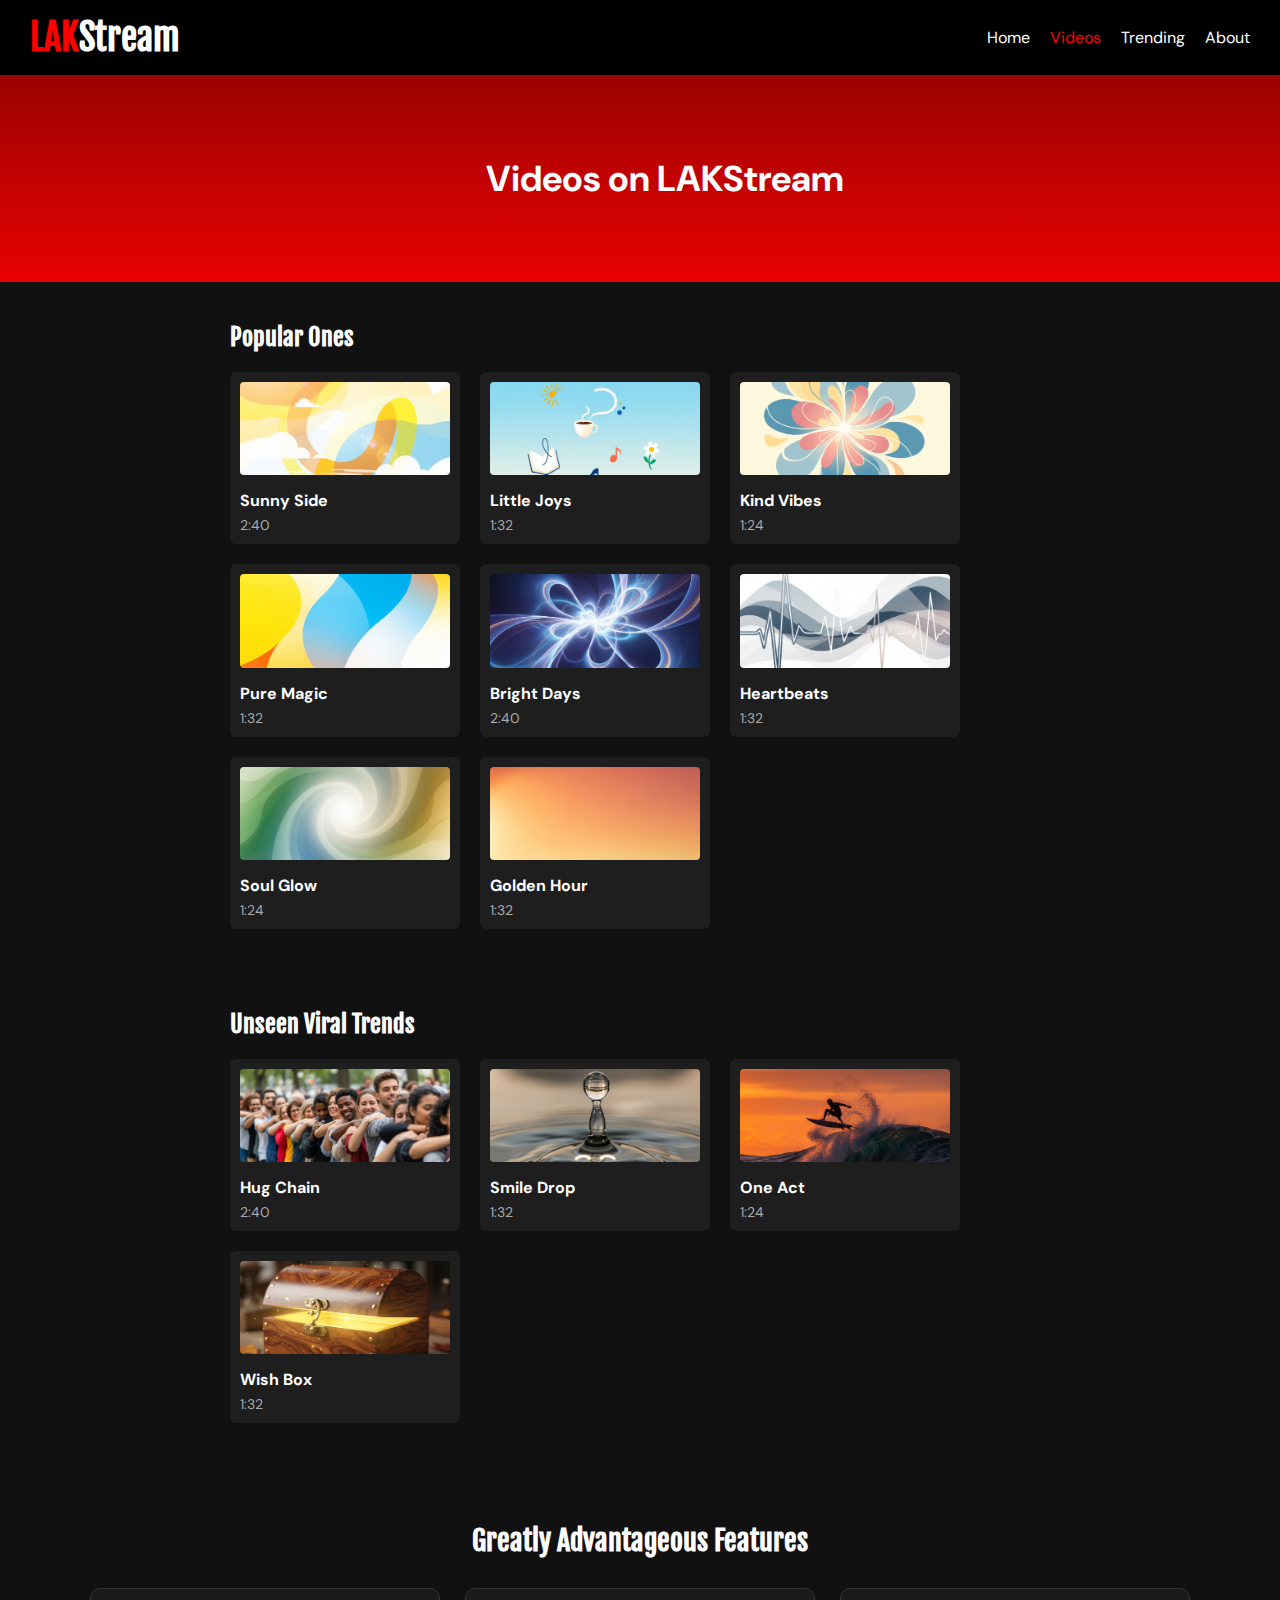
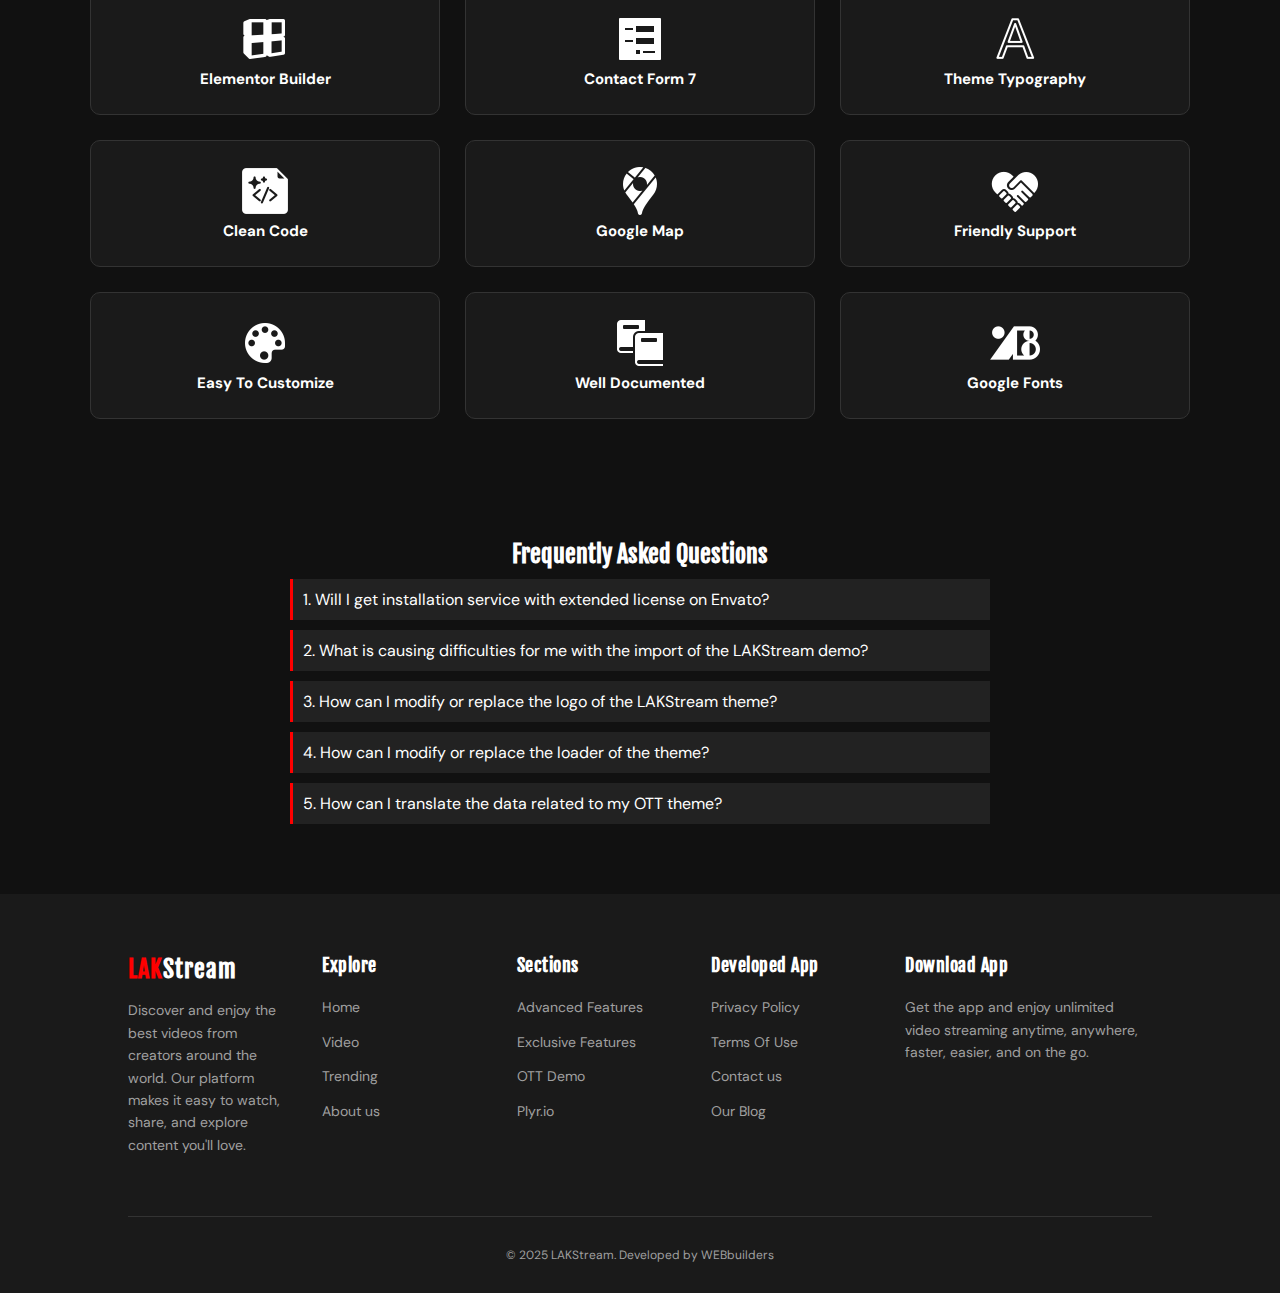
<file: video.html>
<!DOCTYPE html>
<html lang="en">
<head>
  <meta charset="UTF-8" />
  <meta name="viewport" content="width=device-width, initial-scale=1.0"/>
  <title>Videos - LAKStream</title>
  <!-- CSS Plugins -->
  <link rel="stylesheet" href="css/navbar.css"/>
  <link rel="stylesheet" href="css/style.css"/>
  <link rel="stylesheet" href="css/sector.css"/>
  <link rel="stylesheet" href="css/footer.css"/>
  <!-- Font Awesome Plugin -->
  <link rel="stylesheet" href="https://cdnjs.cloudflare.com/ajax/libs/font-awesome/6.4.0/css/all.min.css"/>
  <!-- Google Fonts Set 1 -->
   <link rel="preconnect" href="https://fonts.googleapis.com">
  <link rel="preconnect" href="https://fonts.gstatic.com" crossorigin>
  <link href="https://fonts.googleapis.com/css2?family=DM+Sans:ital,opsz,wght@0,9..40,100..1000;1,9..40,100..1000&display=swap" rel="stylesheet">
  <!-- Google Fonts Set 2 -->
  <link rel="preconnect" href="https://fonts.googleapis.com">
  <link rel="preconnect" href="https://fonts.gstatic.com" crossorigin>
  <link href="https://fonts.googleapis.com/css2?family=Fjalla+One&display=swap" rel="stylesheet">
</head>
<body>

  <!-- Header -->
  <header class="navbar">
    <div class="logo" style="font-family:'Fjalla One', sans-serif;">LAK<span class="logo-whitener">Stream</span></div>
    <!-- Added mobile menu toggle -->
    <div class="mobile-menu-toggle">
      <i class="fas fa-bars"></i>
    </div>
    <nav>
      <ul>
        <li><a href="index.html">Home</a></li>
        <li><a href="#" class="active">Videos</a></li>
        <li><a href="trend.html">Trending</a></li>
        <li><a href="about.html">About</a></li>
      </ul>
    </nav>
  </header>

  <section class="hero">
    <h1>Videos on LAKStream</h1>
  </section>

  <section class="category">
    <h2 class="glow-text-animated">Popular Ones</h2>
    <div class="cards">
      <div class="video-card">
        <img src="img/video/video-1.png" alt="">
        <h4>Sunny Side</h4>
        <p>2:40</p>
      </div>
      <div class="video-card">
        <img src="img/video/video-2.png" alt="">
        <h4>Little Joys</h4>
        <p>1:32</p>
      </div>
      <div class="video-card">
        <img src="img/video/video-3.png" alt="">
        <h4>Kind Vibes</h4>
        <p>1:24</p>
      </div>
      <div class="video-card">
        <img src="img/video/video-4.png" alt="">
        <h4>Pure Magic</h4>
        <p>1:32</p>
      </div>
      <div class="video-card">
        <img src="img/video/video-5.png" alt="">
        <h4>Bright Days</h4>
        <p>2:40</p>
      </div>
      <div class="video-card">
        <img src="img/video/video-6.png" alt="">
        <h4>Heartbeats</h4>
        <p>1:32</p>
      </div>
      <div class="video-card">
        <img src="img/video/video-7.png" alt="">
        <h4>Soul Glow</h4>
        <p>1:24</p>
      </div>
      <div class="video-card">
        <img src="img/video/video-8.png" alt="">
        <h4>Golden Hour</h4>
        <p>1:32</p>
      </div>
    </div>
  </section>

  <section class="category">
    <h2 class="glow-text-animated">Unseen Viral Trends</h2>
    <div class="cards">
      <div class="video-card">
        <img src="img/video/trend-1.png" alt="">
        <h4>Hug Chain</h4>
        <p>2:40</p>
      </div>
      <div class="video-card">
        <img src="img/video/trend-2.png" alt="">
        <h4>Smile Drop</h4>
        <p>1:32</p>
      </div>
      <div class="video-card">
        <img src="img/video/trend-3.png" alt="">
        <h4>One Act</h4>
        <p>1:24</p>
      </div>
      <div class="video-card">
        <img src="img/video/trend-4.png" alt="">
        <h4>Wish Box</h4>
        <p>1:32</p>
      </div>
    </div>
  </section>

  <!-- Grid Features -->
  <section class="grid-features">
    <h2 class="glow-text-animated">Greatly Advantageous Features</h2>
    <div class="grid">
      <div class="feature-card"><img src="icons/high features/icons8-code-blocks-50.png"><h4>Elementor Builder</h4></div>
      <div class="feature-card"><img src="icons/high features/icons8-form-50.png"><h4>Contact Form 7</h4></div>
      <div class="feature-card"><img src="icons/high features/icons8-typography-50.png"><h4>Theme Typography</h4></div>
      <div class="feature-card"><img src="icons/high features/icons8-clean-code-50.png"><h4>Clean Code</h4></div>
      <div class="feature-card"><img src="icons/high features/icons8-google-maps-50.png"><h4>Google Map</h4></div>
      <div class="feature-card"><img src="icons/high features/icons8-handshake-heart-50.png"><h4>Friendly Support</h4></div>
      <div class="feature-card"><img src="icons/high features//icons8-paint-palette-50.png"><h4>Easy To Customize</h4></div>
      <div class="feature-card"><img src="icons/high features/icons8-books-50.png"><h4>Well Documented</h4></div>
      <div class="feature-card"><img src="icons/high features/icons8-google-fonts-50.png"><h4>Google Fonts</h4></div>
    </div>
  </section>

  <section class="faq">
    <h2 class="glow-text-animated">Frequently Asked Questions</h2>
    <ul>
      <li>1. Will I get installation service with extended license on Envato?</li>
      <li>2. What is causing difficulties for me with the import of the LAKStream demo?</li>
      <li>3. How can I modify or replace the logo of the LAKStream theme?</li>
      <li>4. How can I modify or replace the loader of the theme?</li>
      <li>5. How can I translate the data related to my OTT theme?</li>
    </ul>
  </section>

  <!-- Footer Section -->
  <footer class="footer-container">
        <div class="footer-content">
            <div class="footer-logo">
                <h1 style="color:red; font-family:'Fjalla One', sans-serif;">LAK<span class="logo-whitener">Stream</span></h1>
                <p>Discover and enjoy the best videos from creators around the world. Our platform makes it easy to watch, share, and explore content you'll love.</p>
            </div>

            <div class="footer-section">
                <h2>Explore</h2>
                <ul>
                    <li><a href="index.html">Home</a></li>
                    <li><a href="video.html">Video</a></li>
                    <li><a href="trend.html">Trending</a></li>
                    <li><a href="about.html">About us</a></li>
                </ul>
            </div>

            <div class="footer-section">
                <h2>Sections</h2>
                <ul>
                    <li><a href="#grid-features">Advanced Features</a></li>
                    <li><a href="#exclusive">Exclusive Features</a></li>
                    <li><a href="#demos">OTT Demo</a></li>
                    <li><a href="#plyr">Plyr.io</a></li>
                </ul>
            </div>

            <div class="footer-section">
                <h2>Developed App</h2>
                <ul>
                    <li><a href="#">Privacy Policy</a></li>
                    <li><a href="#">Terms Of Use</a></li>
                    <li><a href="#">Contact us</a></li>
                    <li><a href="#">Our Blog</a></li>
                </ul>
            </div>

            <div class="download-app">
                <h2>Download App</h2>
                <p>Get the app and enjoy unlimited video streaming anytime, anywhere, faster, easier, and on the go.</p>
            </div>
        </div>

        <div class="copyright">
            &copy; 2025 LAKStream. Developed by WEBbuilders
        </div>
    </footer>

  <!-- JavaScript for Mobile Navbar Expansion -->
  <script>
    document.querySelector('.mobile-menu-toggle').addEventListener('click', function() {
      const nav = document.querySelector('.navbar nav');
      nav.classList.toggle('active');
    });

    // Close mobile menu when clicking a link
    document.querySelectorAll('.navbar nav a').forEach(link => {
      link.addEventListener('click', () => {
        const nav = document.querySelector('.navbar nav');
        nav.classList.remove('active');
      });
    });
  </script>

</body>
</html>
</file>
<file: css/navbar.css>
body {
  margin: 0;
  font-family: 'DM Sans', sans-serif;
  background: #111;
  color: #fff;
}

a {
  color: inherit;
  text-decoration: none;
}

a.active {
  color: red;
}

a:hover {
  color: red;
}


/*  HEADER SECTION  */
.navbar {
  display: flex;
  justify-content: space-between;
  background: #000;
  padding: 15px 30px;
  align-items: center;
}

.navbar .logo {
  font-weight: bold;
  font-size: 36px;
  color: red;
}

.logo-whitener {
  color: white;
}

.navbar nav ul {
  list-style: none;
  display: flex;
  gap: 20px;
}

.subscribe-btn {
  background: red;
  color: white;
  padding: 5px 12px;
  border-radius: 4px;
}

.hero {
  display: flex;
  justify-content: space-between;
  padding: 60px 30px;
  background: #1a1a1a;
  align-items: center;
  flex-wrap: wrap;
}

.hero h1 span {
  color: red;
}

h2 {
  color: red;
  font-family: 'Fjalla One', sans-serif;
}


/*  CSS GLOWING EFFECT FOR H2 HEADING */
h2[style*="red"] {
  text-shadow: 0 0 5px red,
}

.glow-text {
  color: white !important;
  text-shadow: 0 0 5px red,
               0 0 10px red,
               0 0 20px red,
               0 0 40px red;
}

.glow-text-animated {
  color: white !important;
  animation: neonGlow 1.5s ease-in-out infinite alternate;
}

@keyframes neonGlow {
  from {
    text-shadow: 0 0 5px #484848,
                 0 0 10px #484848,
                 0 0 15px #484848,
                 0 0 20px #484848;
  }
  to {
    text-shadow: 0 0 10px #484848,
                 0 0 20px #484848,
                 0 0 30px #484848,
                 0 0 40px #484848;
  }
}



.hero-buttons .btn {
  display: inline-block;
  padding: 10px 20px;
  margin-right: 10px;
  border-radius: 5px;
  font-weight: bold;
}

.sector-1 {
  width: 650px;
  height: 400px;
}

.mobile-menu-toggle {
  display: none;
  font-size: 24px;
  cursor: pointer;
  color: white;
}



/*--------------------------
        MOBILE VIEW
--------------------------*/

/* MOBILE STYLES */
@media screen and (max-width: 768px) {
  .navbar {
    flex-direction: column;
    padding: 15px;
    align-items: flex-start;
  }
  
  .mobile-menu-toggle {
    display: block;
    position: absolute;
    top: 15px;
    right: 15px;
    color: white; /* Ensure icon is visible */
    z-index: 100;
  }
  
  .navbar nav {
    display: none;
    width: 100%;
    margin-top: 15px;
    margin-left: -1px;
    background: #000; /* Add background for mobile menu */
    padding: 15px 0;
    border-radius: 5px;
  }
  
  .navbar nav.active {
    display: block;
  }
  
  .navbar nav ul {
    flex-direction: column;
    gap: 0; /* Remove gap for better mobile spacing */
  }
  
  .navbar nav ul li {
    padding: 12px 15px; /* Larger tap targets */
    border-bottom: 1px solid #333;
  }
  
  .navbar nav ul li a {
    color: white !important; /* Force white text */
    display: block; /* Make whole area clickable */
    font-size: 16px;
  }
  
  .navbar nav ul li a.active {
    color: red !important;
  }
  
  .navbar nav ul li:last-child {
    border-bottom: none;
  }
}
</file>
<file: css/style.css>
/*  FEATURE SECTION  */
.features-bar {
  display: flex;
  justify-content: space-around;
  padding: 60px 30px;
  background: red;
  text-align: center;
  flex-wrap: wrap;
  gap: 20px;
}

.features-bar h3 {
  font-size: 22px;
  font-weight: 600;
  color: #fff;
  margin: 0;
  display: flex;
  align-items: center;
  gap: 20px;
}


/*  DEMO SECTION  */
.demos, .exclusive, .elementor, .responsive, .plyr, .grid-features, .faq, .footer {
  padding: 60px 30px;
  text-align: center;
}

.demo-gallery {
  display: flex;
  justify-content: center;
  gap: 30px;
  margin-top: 30px;
}

.demo img {
  width: 400px;
  height: 400px;
  border-radius: 8px;
}


/*  EXCLUSIVE SECTION  */
.exclusive {
  background: #111;
  text-align: center;
  padding: 60px 30px;
}

.exclusive h2 {
  margin-bottom: 30px;
  font-size: 28px;
}

.exclusive-grid {
  display: grid;
  grid-template-columns: repeat(3, 1fr); /* 3 columns per row */
  gap: 25px;
  max-width: 1100px;
  margin: 0 auto;
}

@media screen and (max-width: 768px) {
  .exclusive-grid {
    grid-template-columns: repeat(2, 1fr); /* 2 columns on tablets */
  }
}

@media screen and (max-width: 480px) {
  .exclusive-grid {
    grid-template-columns: 1fr; /* 1 column on small phones */
  }
}


/*  FEATURE SECTION  */
.feature-card {
  background: #1a1a1a;
  border: 1px solid #333;
  border-radius: 10px;
  padding: 25px 15px;
  text-align: center;
  transition: transform 0.3s ease, box-shadow 0.3s ease;
}

.feature-card .icon {
  font-size: 32px;
  display: block;
  margin-bottom: 10px;
}

.feature-card h4 {
  font-size: 15px;
  color: #fff;
}


/*  ELEMENTOR SECTION  */
.elementor {
  display: flex;
  justify-content: space-between;
  align-items: center;
  text-align: left;
  margin-left: 128px;
  flex-wrap: wrap;
}

.elementor-img img {
  width: 466px;
  height: 450px;
  margin-left: -18%;
}

.grid-features {
  background: #111;
  text-align: center;
  padding: 60px 30px;
}

.grid-features h2 {
  margin-bottom: 30px;
  font-size: 28px;
}

.grid {
  display: grid;
  grid-template-columns: repeat(3, 1fr); /* 3 columns per row */
  gap: 25px;
  max-width: 1100px;
  margin: 0 auto;
}

@media screen and (max-width: 768px) {
  .grid {
    grid-template-columns: repeat(2, 1fr); /* 2 columns on tablets */
  }
}

@media screen and (max-width: 480px) {
  .grid {
    grid-template-columns: 1fr; /* 1 column on phones */
  }
}


/*  RESPONSIVE SECTION  */
.responsive-section {
  display: flex;
  justify-content: space-between;
  align-items: center;
  text-align: left;
  margin-left: 128px;
  padding: 60px 30px;
  flex-wrap: wrap;
}

.responsive-image img {
  width: 466px;
  height: 450px;
  margin-right: 30px;
}

.responsive-text {
  margin-right: 168px;
  max-width: 500px;
}

.elementor-text, .responsive-text {
  max-width: 380px;
  font-size: 16px;
  line-height: 1.6;
}


/*  PLAYER SECTION  */
.plyr-img {
  margin-top: 35px;
  width: 750px; 
  height: 650px;
}

.feature-card {
  background: #1a1a1a;
  border: 1px solid #333;
  border-radius: 10px;
  padding: 25px 15px;
  text-align: center;
  transition: transform 0.3s ease, box-shadow 0.3s ease;
}

.feature-card .icon {
  font-size: 32px;
  display: block;
  margin-bottom: 10px;
}

.feature-card h4 {
  font-size: 15px;
  color: #fff;
}


.faq ul {
  list-style: none;
  padding-left: 0;
  text-align: left;
  max-width: 700px;
  margin: 0 auto;
}

.faq li {
  background: #222;
  padding: 10px;
  margin: 10px 0;
  border-left: 3px solid red;
}


/*  FOOTER SECTION  */
.footer {
  background: #000;
  padding: 40px;
}

.footer h2 {
  margin-bottom: 20px;
}



/*--------------------------
        MOBILE VIEW
--------------------------*/

/* MOBILE STYLES */
@media screen and (max-width: 768px) {
  /* Hero Section */
  .hero {
    flex-direction: column;
    padding: 30px 15px;
    text-align: center;
  }
  
  .hero-text {
    margin-bottom: 30px;
  }

  .hero-text p {
    margin-left: 0px;
    margin-top: 25px;
    font-size: 14px;
  }

  .hero h1 {
    font-size: 24px;
    line-height: 1.3;
  }
  
  h2 {
    text-align: center;
    font-size: 22px;
  }
  
  .sector-1 {
    width: 100%;
    height: auto;
    max-width: 100%;
  }
  
  /* Features Bar */
  .features-bar {
    flex-direction: column;
    gap: 20px;
    padding: 30px 15px;
  }
  
  /* Demo Gallery */
  .demo-gallery {
    flex-direction: column;
    align-items: center;
    gap: 20px;
  }
  
  .demo img {
    width: 100%;
    max-width: 300px;
    height: auto;
  }
  
  /* Elementor Section */
  .elementor {
    flex-direction: column;
    margin-left: 0;
    padding: 30px 15px;
    text-align: left;
  }
  
  .elementor-img img {
    width: 100%;
    height: auto;
    margin: 20px 0 0 0;
  }
  
  /* Responsive Section */
  .responsive-section {
    flex-direction: column-reverse;
    margin-left: 0;
    padding: 30px 15px;
  }
  
  .responsive-image img {
    width: 100%;
    height: auto;
    margin: 20px 0 0 0;
  }
  
  .elementor-text, .responsive-text {
    max-width: 100%;
    margin-right: 0;
  }
  
  /* Plyr Section */
  .plyr-img {
    width: 100%;
    height: auto;
  }
  
  /* FAQ Section */
  .faq ul {
    padding: 0 10px;
  }
  
  /* Footer */
  .footer {
    padding: 20px 15px;
  }
}
</file>
<file: css/sector.css>
.hero {
  background: linear-gradient(#9b0101, #e90202);
  text-align: center;
  padding: 80px 0;
}

.hero h1 {
  font-size: 36px;
  margin-left: 38%;
}

.about {
  margin-left: 15%;
}

.category {
  padding: 40px 230px;
}

.category h2 {
  margin-bottom: 20px;
  font-size: 24px;
}

.cards {
  display: flex;
  gap: 20px;
  flex-wrap: wrap;
}

.video-card {
  background: #1e1e1e;
  width: 230px;
  padding: 10px;
  border-radius: 6px;
}

.video-card img {
  width: 100%;
  border-radius: 4px;
}

.video-card h4 {
  margin: 10px 0 5px;
}

.video-card p {
  font-size: 14px;
  color: #aaa;
}

.video-card span {
  color: red;
}

.plyr {
  text-align: center;
  padding: 60px;
}

.plyr img {
  width: 80%;
  max-width: 800px;
  border-radius: 10px;
  margin-top: 20px;
}

.footer {
  background: #000;
  color: #ccc;
  padding: 40px;
  text-align: center;
  font-size: 14px;
}



/* Mobile-specific styles */
@media screen and (max-width: 480px) {
  .hero {
    padding: 40px 15px;
  }
  
  .hero h1 {
    margin-left: 2%;
    font-size: 24px;
  }
  
  .category {
    padding: 25px 80px;
  }
  
  .cards {
    grid-template-columns: repeat(2, 1fr);
    gap: 12px;
  }
  
  .video-card h4 {
    font-size: 13px;
  }
  
  .plyr {
    padding: 30px 15px;
  }
  
  .footer {
    padding: 25px 15px;
  }
}

/* Tablet styles */
@media screen and (min-width: 481px) and (max-width: 768px) {
  .cards {
    grid-template-columns: repeat(3, 1fr);
  }
  
  .hero h1 {
    font-size: 30px;
  }
}
</file>
<file: css/footer.css>
* {
            margin: 0;
            padding: 0;
            box-sizing: border-box;
        }

        .footer-container {
            background-color: #1a1a1a;
            color: #ffffff;
            padding: 60px 10% 30px;
            width: 100%;
        }

        .footer-content {
            display: grid;
            grid-template-columns: 1fr 1fr 1fr 1fr 1.5fr;
            gap: 30px;
            margin-bottom: 40px;
            max-width: 1200px;
            margin-left: auto;
            margin-right: auto;
        }

        .footer-logo {
            margin-bottom: 20px;
        }

        .footer-logo h1 {
            color: #ffffff;
            font-size: 24px;
            margin-bottom: 15px;
            font-weight: 700;
            letter-spacing: 1px;
        }

        .footer-logo p {
            color: #a0a0a0;
            font-size: 14px;
            line-height: 1.6;
            max-width: 250px;
        }

        .footer-section {
            margin-bottom: 20px;
        }

        .footer-section h2 {
            color: #ffffff;
            font-size: 18px;
            margin-bottom: 20px;
            font-weight: 600;
            letter-spacing: 0.5px;
        }

        .footer-section ul {
            list-style: none;
        }

        .footer-section ul li {
            margin-bottom: 12px;
            line-height: 1.4;
        }

        .footer-section ul li a {
            color: #a0a0a0;
            text-decoration: none;
            font-size: 14px;
            transition: color 0.3s;
        }

        .footer-section ul li a:hover {
            color: red;
        }

        .download-app {
            margin-bottom: 20px;
        }

        .download-app h2 {
            color: #ffffff;
            font-size: 18px;
            margin-bottom: 20px;
            font-weight: 600;
            letter-spacing: 0.5px;
        }

        .download-app p {
            color: #a0a0a0;
            font-size: 14px;
            line-height: 1.6;
            margin-bottom: 20px;
            max-width: 280px;
        }

        .app-buttons {
            display: flex;
            flex-wrap: wrap;
            gap: 10px;
        }

        .app-button {
            display: inline-block;
            background-color: #333333;
            color: white;
            padding: 8px 15px;
            border-radius: 5px;
            font-size: 12px;
            font-weight: bold;
            text-decoration: none;
            transition: background-color 0.3s;
            white-space: nowrap;
        }

        .app-button:hover {
            background-color: #444444;
        }

        .copyright {
            text-align: center;
            padding-top: 30px;
            border-top: 1px solid #333333;
            color: #a0a0a0;
            font-size: 12px;
            max-width: 1200px;
            margin: 0 auto;
        }

        @media (max-width: 1024px) {
            .footer-content {
                grid-template-columns: 1fr 1fr 1fr;
            }
        }

        @media (max-width: 768px) {
            .footer-content {
                grid-template-columns: 1fr 1fr;
            }

            .footer-logo,
            .download-app {
                grid-column: span 2;
            }

            .footer-section h2 {
                text-align: left;
            }

            .download-app h2 {
                text-align: left;
            }
        }

        @media (max-width: 480px) {
            .footer-content {
                grid-template-columns: 1fr;
            }

            .footer-section h2 {
                text-align: left;
            }

            .download-app h2 {
                text-align: left;
            }

            .footer-logo,
            .download-app {
                grid-column: span 1;
            }

            .app-buttons {
                justify-content: flex-start;
            }
        }
</file>
